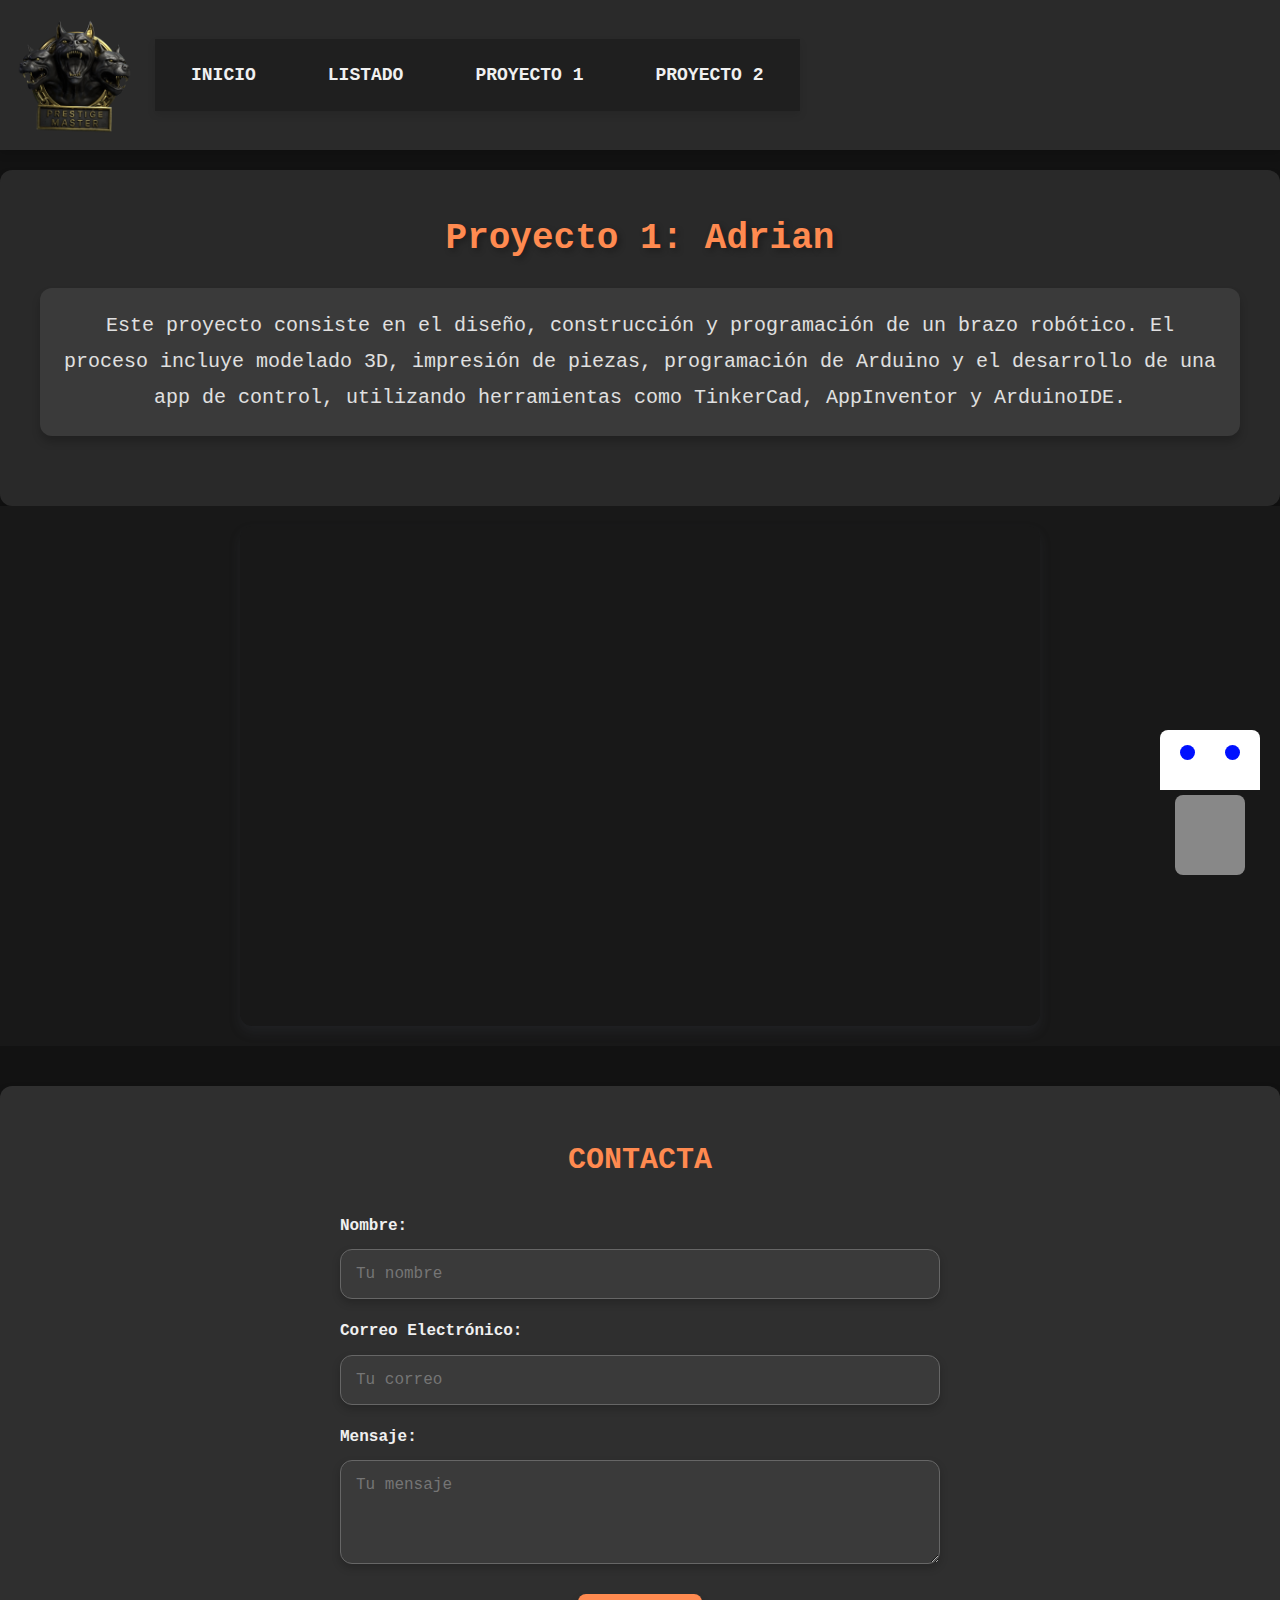
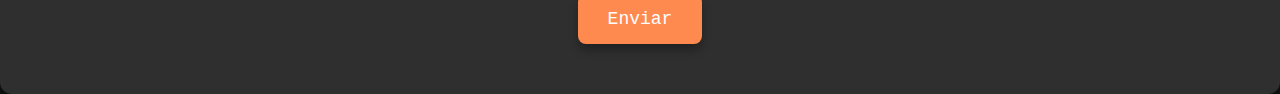
<file: last.html>
<!DOCTYPE html>
<html lang="es">
<head>
    <meta charset="UTF-8">
    <meta name="viewport" content="width=device-width, initial-scale=1.0">
    <title>Proyecto 1</title>
    <link rel="stylesheet" href="last.css">
</head>

<body>
    <header class="header">
        <img src="bo6.png" alt="Logo Black Ops" class="logo" id="logo-bo6">
        <nav class="navbar">
            <a href="portafolios.html">Inicio</a>
            <a href="listado.html">Listado</a>
            <a href="last.html">Proyecto 1</a>
            <a href="pagina2.html">Proyecto 2</a>
        </nav>
    </header>

    <main class="main-content">
        <div class="project-title" id="project-title">Proyecto 1: Adrian</div>
        <div class="project-description" id="project-description">Este proyecto consiste en el diseño, construcción y programación de un brazo robótico. 
            El proceso incluye modelado 3D, impresión de piezas, programación de Arduino y el desarrollo de una app de control, utilizando herramientas como TinkerCad, AppInventor y ArduinoIDE.</div>
    </main>

    <div class="presentation-section">
        <div class="presentation-container">
            <iframe loading="lazy" src="https://www.canva.com/design/DAGDH4TraQI/NLRWY50acZguUqEKjSB2bA/view?embed" allowfullscreen></iframe>
        </div>
    </div>


    <section class="contact-section" id="contact">
        <h2>Contacta</h2>
        <form class="contact-form">
            <label for="name">Nombre:</label>
            <input type="text" id="name" name="name" placeholder="Tu nombre" required>
            
            <label for="email">Correo Electrónico:</label>
            <input type="email" id="email" name="email" placeholder="Tu correo" required>
            
            <label for="message">Mensaje:</label>
            <textarea id="message" name="message" placeholder="Tu mensaje" rows="4" required></textarea>
            
            <button type="submit">Enviar</button>
        </form>
    </section>

    <div class="robot" id="robot">
        <div class="robot-head">
            <div class="robot-eye left-eye"></div>
            <div class="robot-eye right-eye"></div>
        </div>
        <div class="robot-body"></div>
    </div>

    <script src="last.js"></script>
</body>
</html>
</file>
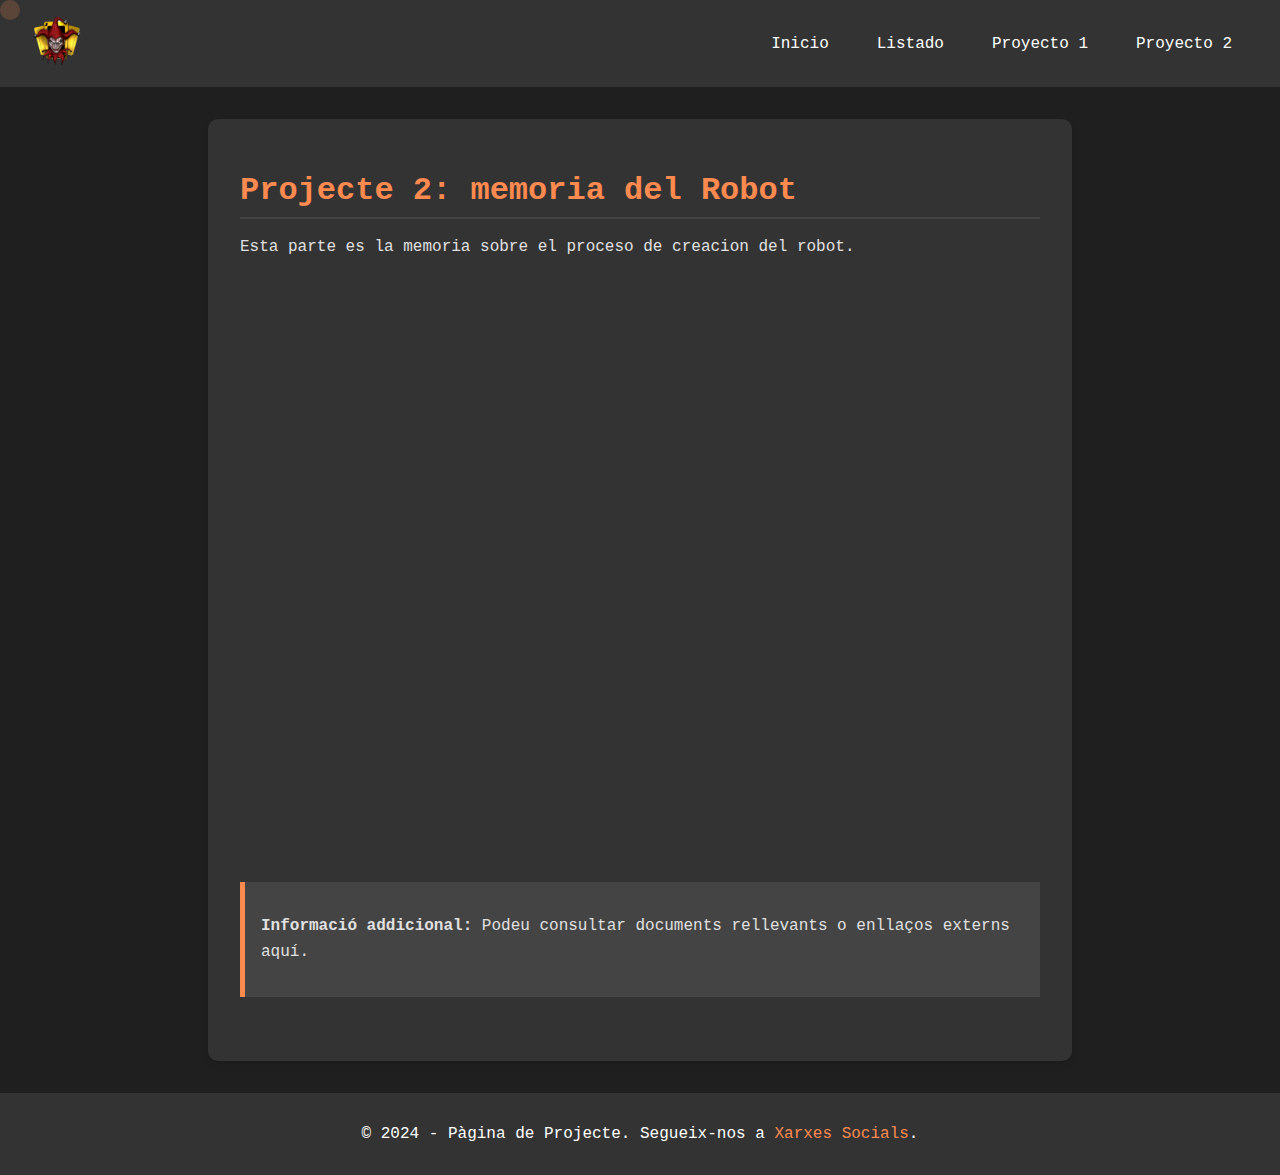
<file: pagina2.html>
<!DOCTYPE html>
<html lang="ca">
<head>
    <meta charset="UTF-8">
    <meta name="viewport" content="width=device-width, initial-scale=1.0">
    <title>Proyecto 2</title>
    <link rel="stylesheet" href="pagina2.css">
    <link href="https://fonts.googleapis.com/css2?family=Roboto:wght@400;500;700&display=swap" rel="stylesheet">
    <script src="pagina2.js" defer></script>
</head>
<body>
    <header class="header">
        <div class="logo">
            <img src="bo6.3.png" alt="Logo de mans pregant">
        </div>
        <nav class="nav">
            <a href="portafolios.html">Inicio</a>
            <a href="listado.html">Listado</a>
            <a href="last.html">Proyecto 1</a>
            <a href="pagina2.html">Proyecto 2</a>
        </nav>
        <div class="menu-toggle" onclick="toggleMenu()">
            <span class="bar"></span>
            <span class="bar"></span>
            <span class="bar"></span>
        </div>
    </header>
    <main class="main">
        <section class="title">
            <h1>Projecte 2: memoria del Robot</h1>
        </section>
        <article class="description">
            <p>
                Esta parte es la memoria sobre el proceso de creacion del robot.
            </p>
            <div style="margin: auto; width: 80%; text-align: center;">
                <iframe src="TREBALL DE RECERCA ADRIAN TAMARGO MILLER (2).pdf" width="100%" height="600px" style="border: none;"></iframe>
            </div>            
        <aside>
            <p><strong>Informació addicional:</strong> Podeu consultar documents rellevants o enllaços externs aquí.</p>
        </aside>
    </main>
    <footer class="footer">
        <p>&copy; 2024 - Pàgina de Projecte. Segueix-nos a <a href="#">Xarxes Socials</a>.</p>
    </footer>
</body>
</html>
</file>
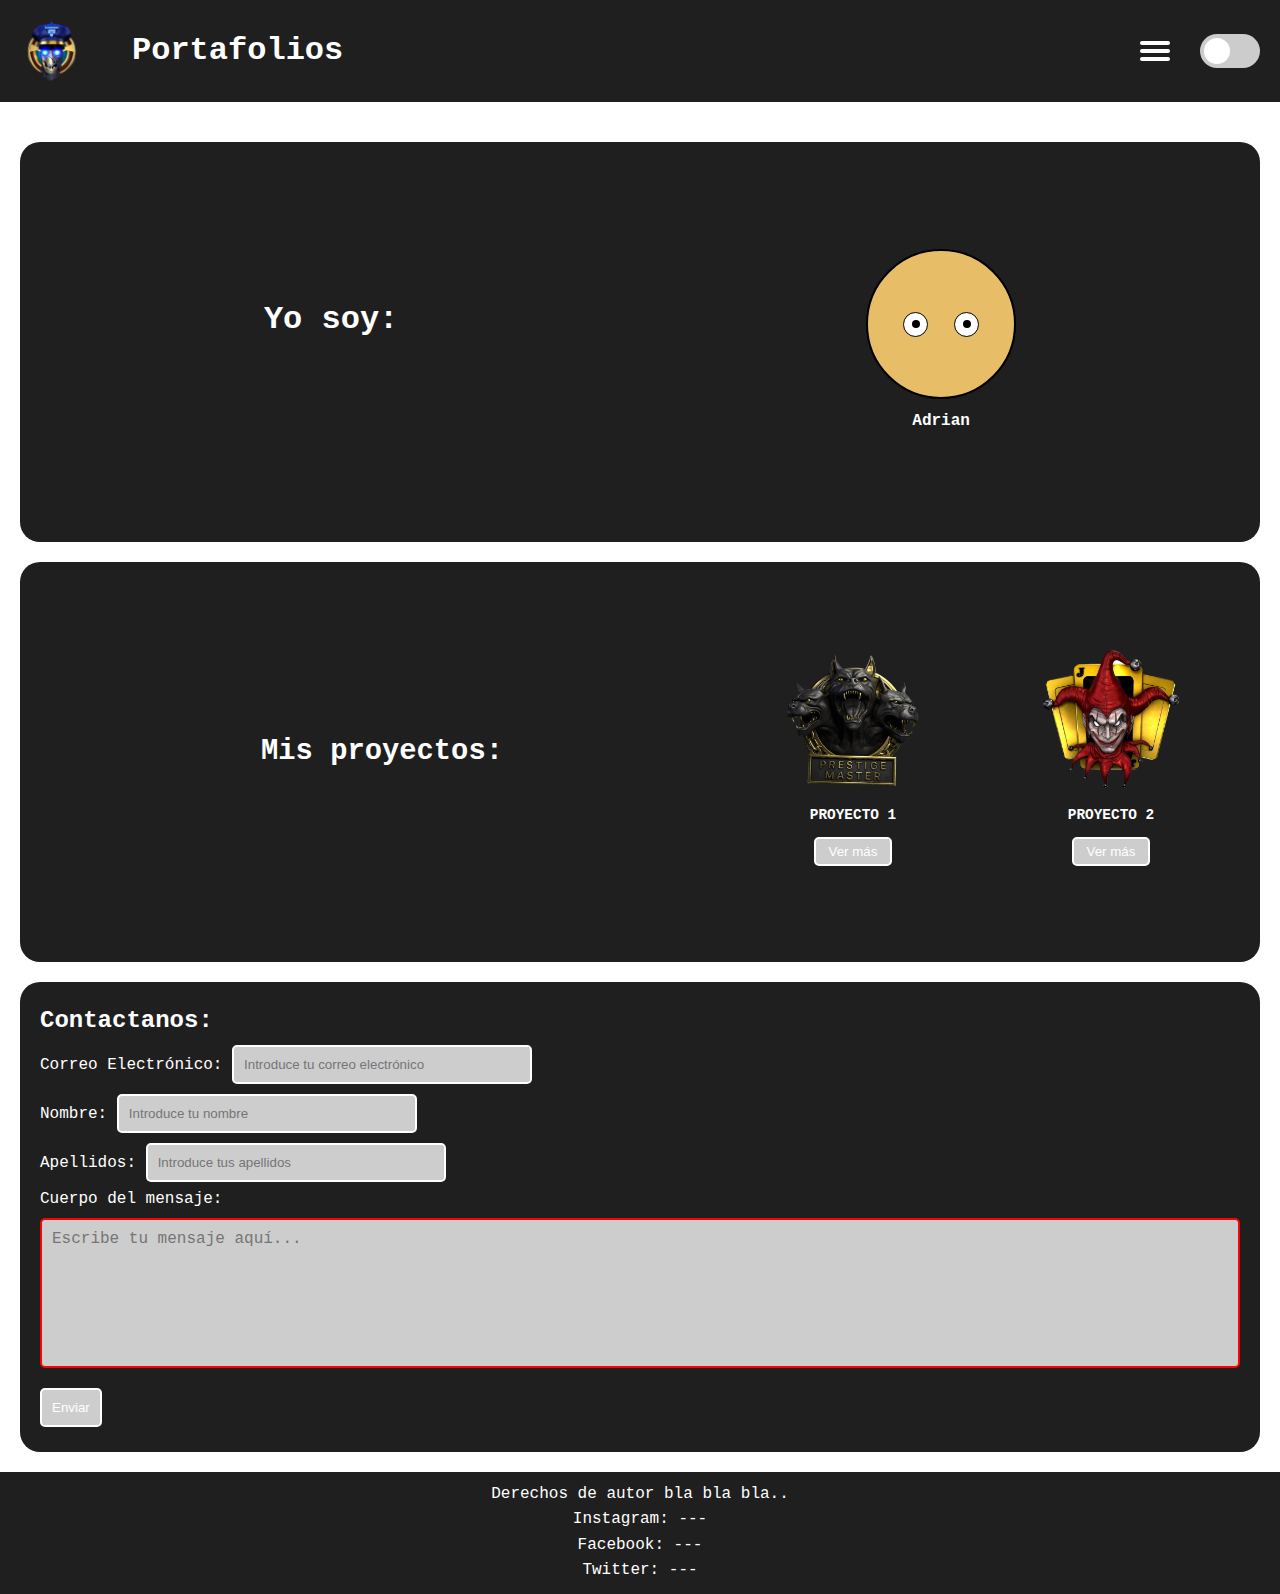
<file: portafolios.html>
<!DOCTYPE html>
<html lang="es">
    <head>
        <meta charset="UTF-8">
        <meta name="viewport" content="width=device-width, initial-scale+1.0">
        <title>Inicio TA04</title>
        <link rel="stylesheet" href="portafolios.css">
    </head>
    <body>
        <header>
            <img src="bo6.1.png">
            <h1>Portafolios</h1>
            <nav>
                <ul>
                    <li class="dropdown">
                        <div class="hamburger-icon" onclick="toggleMenu()">
                            <div class="line"></div>
                            <div class="line"></div>
                            <div class="line"></div>
                        </div>
                        <div class="dropdown-content">
                            <a href="portafolios.html" target="_blank">Inicio</a>
                            <a href="listado.html" target="_blank">Listado</a>
                            <a href="last.html" target="_blank">Proyecto 1</a>
                            <a href="pagina2.html" target="_blank">Proyecto 2</a>
                        </div>
                    </li>
                </ul>
            </nav>            
            <label class="switch">
                <input type="checkbox" id="toggle-theme">
                <span class="slider"></span>
            </label>
        </header> 
        <main>
            <section id="interactivo">
                <div class="encabezado">
                    <h2>Yo soy:</h2><br>
                </div>
                <div class="muneco">
                    <div class="cara-manuel">
                        <div class="ojo" id="ojo1"></div>
                        <div class="ojo" id="ojo2"></div>
                    </div>
                    <p><b>Adrian</b></p>
                </div>
            </section>
            <section id="apartados">
                <div class="titulo-apartados">
                    <h2>Mis proyectos: </h2>
                </div>
                <!-- Primer apartado -->
                <div class="apartado">
                    <a href="last.html" target="_blank">
                        <img src="bo6.png" alt="Imagen 1" data-dark-src="../Imagenes/Imagen1.png" data-src="../Imagenes/1Claro.png">
                    </a>
                    <p><b>PROYECTO 1</b></p>
                    <button class="ver-mas">Ver más</button>
                    <div class="detalles">
                        <p>El proyecto 1 es la presentacion de mi Trabajo de Invsetigacion.</p>
                    </div>
                </div>
                <!-- Segundo apartado -->
                <div class="apartado">
                    <a href="pagina2.html" target="_blank">
                        <img src="bo6.3.png" alt="Imagen 2" data-dark-src="../Imagenes/Imagen2.png" data-src="../Imagenes/2Claro.png">
                    </a>
                    <p><b>PROYECTO 2</b></p>
                    <button class="ver-mas">Ver más</button>
                    <div class="detalles">
                        <p>El proyecto 2 es el PDF con la memoria de mi Trabajo de Investiacion</p>
                    </div>
                </div>                
            </section>
            <form class="formulario">
                <h2>Contactanos:</h2>
                <label for="email">Correo Electrónico:</label>
                <input type="email" id="email" name="email" required placeholder="Introduce tu correo electrónico"><br>
                
                <label for="nombre">Nombre:</label>
                <input type="text" id="nombre" name="nombre" required placeholder="Introduce tu nombre"><br>
                
                <label for="apellidos">Apellidos:</label>
                <input type="text" id="apellidos" name="apellidos" required placeholder="Introduce tus apellidos"><br>
                
                <label for="mensaje">Cuerpo del mensaje:</label>
                <textarea id="mensaje" name="mensaje" required placeholder="Escribe tu mensaje aquí..."></textarea><br>
                
                <button type="submit">Enviar</button>
            </form>
        </main>
        <footer>
            <p>Derechos de autor bla bla bla..</p>
            <p>Instagram: ---</p>
            <p>Facebook: ---</p>
            <p>Twitter: ---</p>
        </footer>
        <script src="portafolios.js"></script>
    </body>
</html>
</file>
<file: last.css>
* {
    margin: 0;
    padding: 0;
    box-sizing: border-box;
    font-family: "Courier New", Courier, monospace;
}


.header {
    display: flex;
    align-items: center;
    background-color: #1f1f1f;
    padding: 15px;
    color: #f0f0f0;
    box-shadow: 0 4px 8px rgba(0, 0, 0, 0.15);
    transition: background-color 0.5s ease;
}

.header:hover {
    background-color: #2a2a2a;
}

.logo {
    width: 120px;
    height: 120px;
    margin-right: 20px;
    object-fit: cover;
    transition: transform 0.3s ease;
}

.logo:hover {
    transform: scale(1.1);
}

.navbar {
    background-color: #1f1f1f;
    display: flex;
    justify-content: center;
    padding: 10px 0;
    box-shadow: 0 4px 8px rgba(0, 0, 0, 0.1);
}

.navbar a {
    color: #f0f0f0;
    text-decoration: none;
    padding: 12px 24px;
    margin: 0 12px;
    font-size: 18px;
    font-weight: bold;
    text-transform: uppercase;
    border-radius: 8px;
    transition: all 0.4s ease;
}

.navbar a:hover {
    background-color: #ff8a50;
    color: #1f1f1f;
    transform: translateY(-4px) scale(1.1);
}


.main-content {
    background-color: #292929;
    padding: 40px;
    text-align: center;
    color: #ffffff;
    border-radius: 12px;
    box-shadow: 0 8px 12px rgba(0, 0, 0, 0.2);
    margin-top: 20px;
    transition: transform 0.3s ease, background-color 0.5s ease;
}

.main-content:hover {
    transform: scale(1.02);
    background-color: #333333;
}

.project-title {
    font-size: 36px;
    font-weight: 700;
    margin-bottom: 20px;
    color: #ff8a50;
    text-shadow: 3px 3px 6px rgba(0, 0, 0, 0.3);
    transition: color 0.3s ease;
}

.project-title:hover {
    color: #ff6b2d;
}

.project-description {
    font-size: 20px;
    line-height: 1.8;
    color: #e0e0e0;
    background-color: #3a3a3a;
    padding: 20px;
    border-radius: 12px;
    margin-bottom: 30px;
    box-shadow: 0 6px 8px rgba(0, 0, 0, 0.2);
    transition: background-color 0.3s ease, transform 0.3s ease;
}

.project-description:hover {
    background-color: #4a4a4a;
    transform: scale(1.02);
}

body {
    background-color: #121212;
    color: #ffffff;
    line-height: 1.6;
}

.presentation-section {
    display: flex;
    justify-content: center;
    padding: 20px;
    background-color: #181818;
}

.presentation-container {
    position: relative;
    width: 100%;
    max-width: 800px; 
    aspect-ratio: 16 / 10; 
    box-shadow: 0 6px 12px rgba(63, 69, 81, 0.2);
    overflow: hidden;
    border-radius: 12px;
    transition: box-shadow 0.3s ease;
}

.presentation-container:hover {
    box-shadow: 0 8px 16px rgba(63, 69, 81, 0.3);
}

.presentation-container iframe {
    position: absolute;
    width: 100%;
    height: 100%;
    top: 0;
    left: 0;
    border: none;
}

.contact-section {
    background-color: #2f2f2f;
    color: #f2f2f2;
    padding: 50px 20px;
    text-align: center;
    margin-top: 40px;
    border-radius: 12px;
    box-shadow: 0 8px 12px rgba(0, 0, 0, 0.3);
    transition: background-color 0.3s ease;
}

.contact-section:hover {
    background-color: #383838;
}

.contact-section h2 {
    font-size: 30px;
    margin-bottom: 30px;
    color: #ff8a50;
    text-transform: uppercase;
    font-weight: bold;
    transition: color 0.3s ease;
}

.contact-section h2:hover {
    color: #ff6b2d;
}

.contact-form {
    max-width: 600px;
    margin: 0 auto;
}

.contact-form label {
    display: block;
    margin-bottom: 10px;
    font-size: 16px;
    text-align: left;
    font-weight: bold;
    color: #f0f0f0;
}

.contact-form input,
.contact-form textarea {
    width: 100%;
    padding: 15px;
    margin-bottom: 20px;
    border: 1px solid #666;
    border-radius: 12px;
    background-color: #3a3a3a;
    color: #fff;
    font-size: 16px;
    box-shadow: 0 4px 8px rgba(0, 0, 0, 0.2);
    transition: border-color 0.3s ease, transform 0.3s ease;
}

.contact-form input:hover,
.contact-form textarea:hover {
    border-color: #ff8a50;
    transform: scale(1.01);
}

.contact-form button {
    background-color: #ff8a50;
    color: #ffffff;
    border: none;
    padding: 15px 30px;
    font-size: 18px;
    cursor: pointer;
    border-radius: 8px;
    transition: all 0.3s ease;
    box-shadow: 0 6px 10px rgba(0, 0, 0, 0.3);
}

.contact-form button:hover {
    background-color: #ff6b2d;
    transform: translateY(-4px);
}

.robot {
    width: 100px;
    height: 150px;
    position: fixed; 
    bottom: 20px; 
    right: 20px;  
    z-index: 1000; 
    transition: transform 0.3s ease;
}

.robot:hover {
    transform: rotate(5deg) scale(1.05);
}


.robot-head {
    width: 100px;
    height: 60px;
    background-color: #ffffff; 
    border-radius: 8px 8px 0 0;
    position: relative;
    margin-bottom: 5px;
}

.robot-eye {
    width: 15px;
    height: 15px;
    background-color: #0011ff; 
    border-radius: 50%;
    position: absolute;
    top: 15px;
    transition: transform 0.1s ease;
}

.left-eye {
    left: 20px;
}

.right-eye {
    right: 20px;
}


.robot-body {
    width: 70px;
    height: 80px;
    background-color: #888; 
    margin: 0 auto;
    border-radius: 8px;
}


html {
    scroll-behavior: smooth;
}


@media (max-width: 768px) {
    .navbar {
        flex-direction: column;
    }

    .project-title {
        font-size: 28px;
    }

    .presentation-container {
        max-width: 100%;
    }

    .contact-form input,
    .contact-form textarea,
    .contact-form button {
        font-size: 14px;
    }
}
</file>
<file: pagina2.css>
body {
    font-family: "Courier New", Courier, monospace;
    margin: 0;
    padding: 0;
    background-color: #1f1f1f; /* Fondo oscuro principal */
    color: #e0e0e0; /* Texto claro */
    display: flex;
    flex-direction: column;
    min-height: 100vh;
    overflow: hidden;
}

.header {
    display: flex;
    justify-content: space-between;
    align-items: center;
    padding: 1rem 2rem;
    background-color: #333; /* Fondo del header */
    color: #fff;
    position: relative;
}

.logo img {
    max-height: 50px;
    width: auto;
}

.nav {
    display: flex;
    gap: 1rem;
}

.nav a {
    text-decoration: none;
    color: #fff; /* Enlaces del menú */
    font-weight: 500;
    padding: 0.5rem 1rem;
    border-radius: 5px;
    transition: background-color 0.3s;
}

.nav a:hover {
    background-color: #ff8a50; /* Hover enlaces */
    color: #1f1f1f;
}

.menu-toggle {
    display: none;
    flex-direction: column;
    cursor: pointer;
}

.menu-toggle .bar {
    width: 25px;
    height: 3px;
    background-color: #fff;
    margin: 4px 0;
    transition: 0.4s;
}

.main {
    flex: 1;
    padding: 2rem;
    background-color: #333; /* Fondo del contenido principal */
    box-shadow: 0px 4px 6px rgba(0, 0, 0, 0.1);
    margin: 2rem auto;
    max-width: 800px;
    border-radius: 10px;
}

.title h1 {
    color: #ff8a50; /* Color del título */
    font-size: 2rem;
    margin-bottom: 1rem;
    border-bottom: 2px solid #444; /* Línea decorativa */
    padding-bottom: 0.5rem;
}

.description {
    margin-bottom: 2rem;
}

.description p {
    line-height: 1.6;
}

.description ul {
    list-style-type: disc;
    padding-left: 20px;
}

aside {
    background-color: #444; /* Fondo del aside */
    padding: 1rem;
    border-left: 5px solid #ff8a50; /* Borde lateral de acento */
}

.footer {
    text-align: center;
    padding: 1rem;
    background-color: #333; /* Fondo del footer */
    color: #fff;
    margin-top: auto;
}

.footer a {
    color: #ff8a50; /* Links en el footer */
    text-decoration: none;
}

.footer a:hover {
    text-decoration: underline;
}

@media (max-width: 768px) {
    .header {
        padding: 1rem;
    }

    .nav {
        position: absolute;
        top: 60px;
        left: 0;
        right: 0;
        background-color: #333; /* Fondo del menú desplegable */
        flex-direction: column;
        align-items: center;
        display: none;
    }

    .nav.active {
        display: flex;
    }

    .nav a {
        padding: 1rem;
        width: 100%;
        text-align: center;
        border-bottom: 1px solid #444; /* Separador */
    }

    .menu-toggle {
        display: flex;
    }
}

@media (max-width: 480px) {
    .main {
        padding: 1rem;
        margin: 1rem auto;
        max-width: 100%;
        border-radius: 0;
        box-shadow: none;
    }

    .title h1 {
        font-size: 1.5rem;
    }

    .description p, aside p {
        font-size: 0.9rem;
    }

    .footer {
        padding: 0.5rem;
    }

    .footer a {
        font-size: 0.9rem;
    }
}

.cursor-follow {
    position: fixed;
    top: 0;
    left: 0;
    width: 20px;
    height: 20px;
    background-color: rgba(255, 138, 80, 0.2); /* Resaltado cursor */
    border-radius: 50%;
    pointer-events: none;
    transition: transform 0.1s;
    z-index: 9999;
}
</file>
<file: portafolios.css>
/* General reset */
* {
    margin: 0;
    padding: 0;
    box-sizing: border-box;
}

/* Estilo Base */
body {
    display: flex;
    flex-direction: column;
    min-height: 100vh;
    font-family: "Courier New", Courier, monospace;
    font-size: 1rem;
    line-height: 1.6;
}

/*Poner la pagina en modo oscuro*/
body.dark-mode {
    background-color: #333;
    color: white;
}
 
body.dark-mode header {
    background-color: #515a5a;
}

body.dark-mode .dropdown-content {
    background-color: #515a5a;
}

body.dark-mode .dropdown-content a:hover {
    background-color: #aea5a5;
}

body.dark-mode #interactivo {
    background-color: #444;
}

body.dark-mode #apartados {
    background-color: #444;
}

body.dark-mode .apartado p {
    color: white;
}

body.dark-mode .encabezado h2 {
    color: white;
}

body.dark-mode .cara-manuel {
    background-color: #184198;
}

body.dark-mode .detalles {
    background-color: black;
}

.formulario.dark-mode {
    background-color: #444;
    color: white;
}

body.dark-mode .formulario textarea {
    background-color: #323232;
    border: 2px solid white;
}

body.dark-mode .formulario input[type="text"],
body.dark-mode .formulario input[type="email"] {
    background-color: #323232;
    border: 2px solid white;
}

body.dark-mode .formulario button {
    background-color: #323232;
    color: white;
    border: 2px solid white;
}

body.dark-mode .formulario button:hover {
    background-color: white;
    color: black;
    border: 2px solid black;
}

body.dark-mode .apartado button {
    background-color: #323232;
    color: white;
    border: 2px solid white;
}

body.dark-mode .apartado button:hover {
    background-color: white;
    color: black;
    border: 2px solid black;
}
body.dark-mode footer {
    background-color: black;
}

/* Deslizador del modo oscuro */
.switch {
    position: relative;
    display: inline-block;
    width: 60px;
    height: 34px;
}

.switch input {
    opacity: 0;
    width: 0;
    height: 0;
}

.slider {
    position: absolute;
    cursor: pointer;
    top: 0;
    left: 0;
    right: 0;
    bottom: 0;
    background-color: #ccc;
    transition: 0.4s;
    border-radius: 50px;
}

.slider::before {
    position: absolute;
    content: "";
    height: 26px;
    width: 26px;
    border-radius: 50px;
    left: 4px;
    bottom: 4px;
    background-color: white;
    transition: 0.4s;
}

input:checked + .slider {
    background-color: #333333;
}

input:checked + .slider::before {
    transform: translateX(26px);
}

/*Estilo del header*/
header {
    display: flex;
    flex-wrap: wrap;
    justify-content: space-between;
    align-items: center;
    padding: 20px;
    background-color: #1f1f1f;
    color: white;
    position: sticky;
    top: 0;
    z-index: 1000;
}

header img {
    height: auto;
    width: 5%;
    max-width: 100%;

}

header h1 {
    font-size: 2rem;
    flex-grow: 1;
    text-align: left;
    padding-left: 50px;
}

/*Estilo del Nav*/
nav {
    padding: 10px 20px;
    justify-content: center;
}

nav a {
    padding: 10px 20px;
    text-decoration: none;
    color: rgb(37, 37, 37);
}

nav a:hover {
    text-decoration: underline;
    color: #ff8a50;
    background-color: #1f1f1f;
}

/* Estilo base para el menú */
nav ul {
    list-style-type: none;
    margin: 0;
    padding: 0;
    display: flex;
    justify-content: center;
}

/* Estilo de cada ítem del menú */
nav ul li {
    position: relative;
    padding: 10px;
}

/* Estilo para el icono de las tres líneas (hamburger) */
.hamburger-icon {
    display: flex;
    flex-direction: column;
    justify-content: space-between;
    width: 30px;
    height: 20px;
    cursor: pointer;
}

/* Estilo de cada línea del menú hamburguesa */
.hamburger-icon .line {
    width: 100%;
    height: 4px;
    background-color: white;
    border-radius: 2px;
}

/* Contenido del desplegable */
.dropdown-content {
    display: none;
    position: absolute;
    background-color: #f5765e;
    min-width: 160px;
    z-index: 1;
    box-shadow: 0px 8px 16px rgba(0,0,0,0.2);
    border-radius: 5px;
}

/* Estilo de los enlaces dentro del desplegable */
.dropdown-content a {
    color: white;
    padding: 12px 16px;
    text-decoration: none;
    display: block;
}

.dropdown-content a:hover {
    background-color: white;
}

/* Mostrar el desplegable cuando se activa el menú */
.dropdown.open .dropdown-content {
    display: block;
}

/* Cambiar el color de fondo cuando el menú hamburguesa está abierto */
.dropdown.open .hamburger-icon .line {
    background-color: #ccc; /* Cambiar color de las líneas */
}

/* Estilo cuando el ratón pasa sobre el icono */
.hamburger-icon:hover .line {
    background-color: #ccc;
}


/*Estilo del main*/
main {
    flex: 1;
    padding: 20px;
    text-align: center;
}

/*Estilo del section*/
section {
    padding: 20px;
    margin: 10px 0;
    height: 400px;
    position: relative;
}

/* Secion interactiva */
#interactivo {
    display: flex;
    justify-content: space-around;
    align-items: center;
    padding: 10px;
    margin: 20px 0;
    border-radius: 20px;
    background-color: #1f1f1f;
}

.encabezado h2 {
    font-size: 2rem;
    color: white;
    text-align: center;
    margin-bottom: 20px;
}

/* Estilo de cada muñeco */
.muneco {
    text-align: center;
    color: white;
}

/* Estilo de la cara */
.cara-manuel {
    position: relative;
    width: 150px;
    height: 150px;
    background-color: #e7be67; 
    border-radius: 50%;
    margin-bottom: 10px;
    border: 2px solid #000;
    display: flex;
    justify-content: center;
    align-items: center;
}

/* Estilo de los ojos */
.ojo {
    position: absolute;
    width: 25px;
    height: 25px;
    background-color: #fff;
    border-radius: 50%;
    border: 1px solid #000;
    transition: transform 0.1s ease-out;
}

#ojo1 {
    left: 35px;
}

#ojo2 {
    right: 35px;
}

.ojo::after {
    content: "";
    position: absolute;
    width: 8px;
    height: 8px;
    background-color: #000;
    border-radius: 50%;
    left: 50%;
    top: 50%;
    transform: translate(-50%, -50%);
}

/*Estilo para los enlaces con imagenes*/
#apartados {
    display: flex;
    justify-content: space-between;
    align-items: center;
    margin: 20px 0;
    padding: 20px;
    border-radius: 20px;
    background-color: #1f1f1f;
}

.titulo-apartados {
    text-align: center;
    width: 57%;
    margin-bottom: 20px;
    color: white;
}

.titulo-apartados h2 {
    font-size: 1.8rem;
    font-weight: bold;
}

.apartado {
    flex: 1;
    text-align: center;
    position: relative;
    transition: transform 0.3s ease;
}

.apartado img {
    max-width: 55%;
    height: auto;
}

.apartado p {
    font-size: 0.9rem;
    color: white;
    margin-top: 5px;
}

.detalles {
    display: none;
    padding: 10px;
    background-color: #f0f0f0;
    margin-top: 10px;
    border-radius: 5px;
}

.detalles p {
    color: black;
}

.apartado button {
    width: 30%;
    background-color: #cdcdcd;
    color: white;
    border: 2px solid white;
    padding: 5px;
    margin: 10px 0;
    border-radius: 5px;
    cursor: pointer;
}

.apartado button:hover {
    background-color: white;
    color: black;
}

/*Estilo del formulario*/
.formulario {
    background-color: #1f1f1f;
    color: white;
    padding: 20px;
    text-align: left;
    border-radius: 20px;
}

.formulario textarea{
    width: 100%;
    height: 150px;
    resize: none;
    background-color: #cdcdcd;
    color: black;
    border: 2px solid black;
    padding: 10px;
    margin: 5px 0;
    border-radius: 5px;
    font-size: 16px;
}

.formulario input[type="text"],
.formulario input[type="email"] {
    width: 25%;
    background-color: #cdcdcd;
    color: black;
    border: 2px solid white;
    padding: 10px;
    margin: 5px 0;
    border-radius: 5px;
    cursor: pointer;
}

.formulario button {
    background-color: #cdcdcd;
    color: white;
    border: 2px solid white;
    padding: 10px;
    margin: 5px 0;
    border-radius: 5px;
    cursor: pointer;
}
.formulario button:hover {
    background-color: white;
    color: black;
}

input:invalid, textarea:invalid {
    border-color: red;
}
input:valid, textarea:valid {
    border-color: green;
}

/*Estilo del footer*/
footer {
    background-color: #1f1f1f;
    color: white;
    text-align: center;
    padding: 10px;
}

/* Media Queries */
@media (max-width: 768px) {
    header {
        flex-direction: column;
        text-align: center;
    }
    
    header img {
        width: 100px; /* Reduce la imagen en pantallas pequeñas */
    }

    .hamburger-icon {
        display: block;
    }

    .apartado {
        flex-basis: 48%; /* Dos elementos por fila */
    }

    .formulario {
        padding: 15px;
    }

    .tabla {
        font-size: 0.9rem;
    }
}

/* Pantallas muy pequeñas */
@media (max-width: 480px) {
    header h1 {
        font-size: 1.5rem;
    }

    .apartado {
        flex-basis: 100%; /* Un solo elemento por fila */
        margin-bottom: 20px;
    }

    .formulario {
        padding: 10px;
    }

    .hamburger-icon {
        width: 25px;
        height: 18px;
    }
}
</file>
